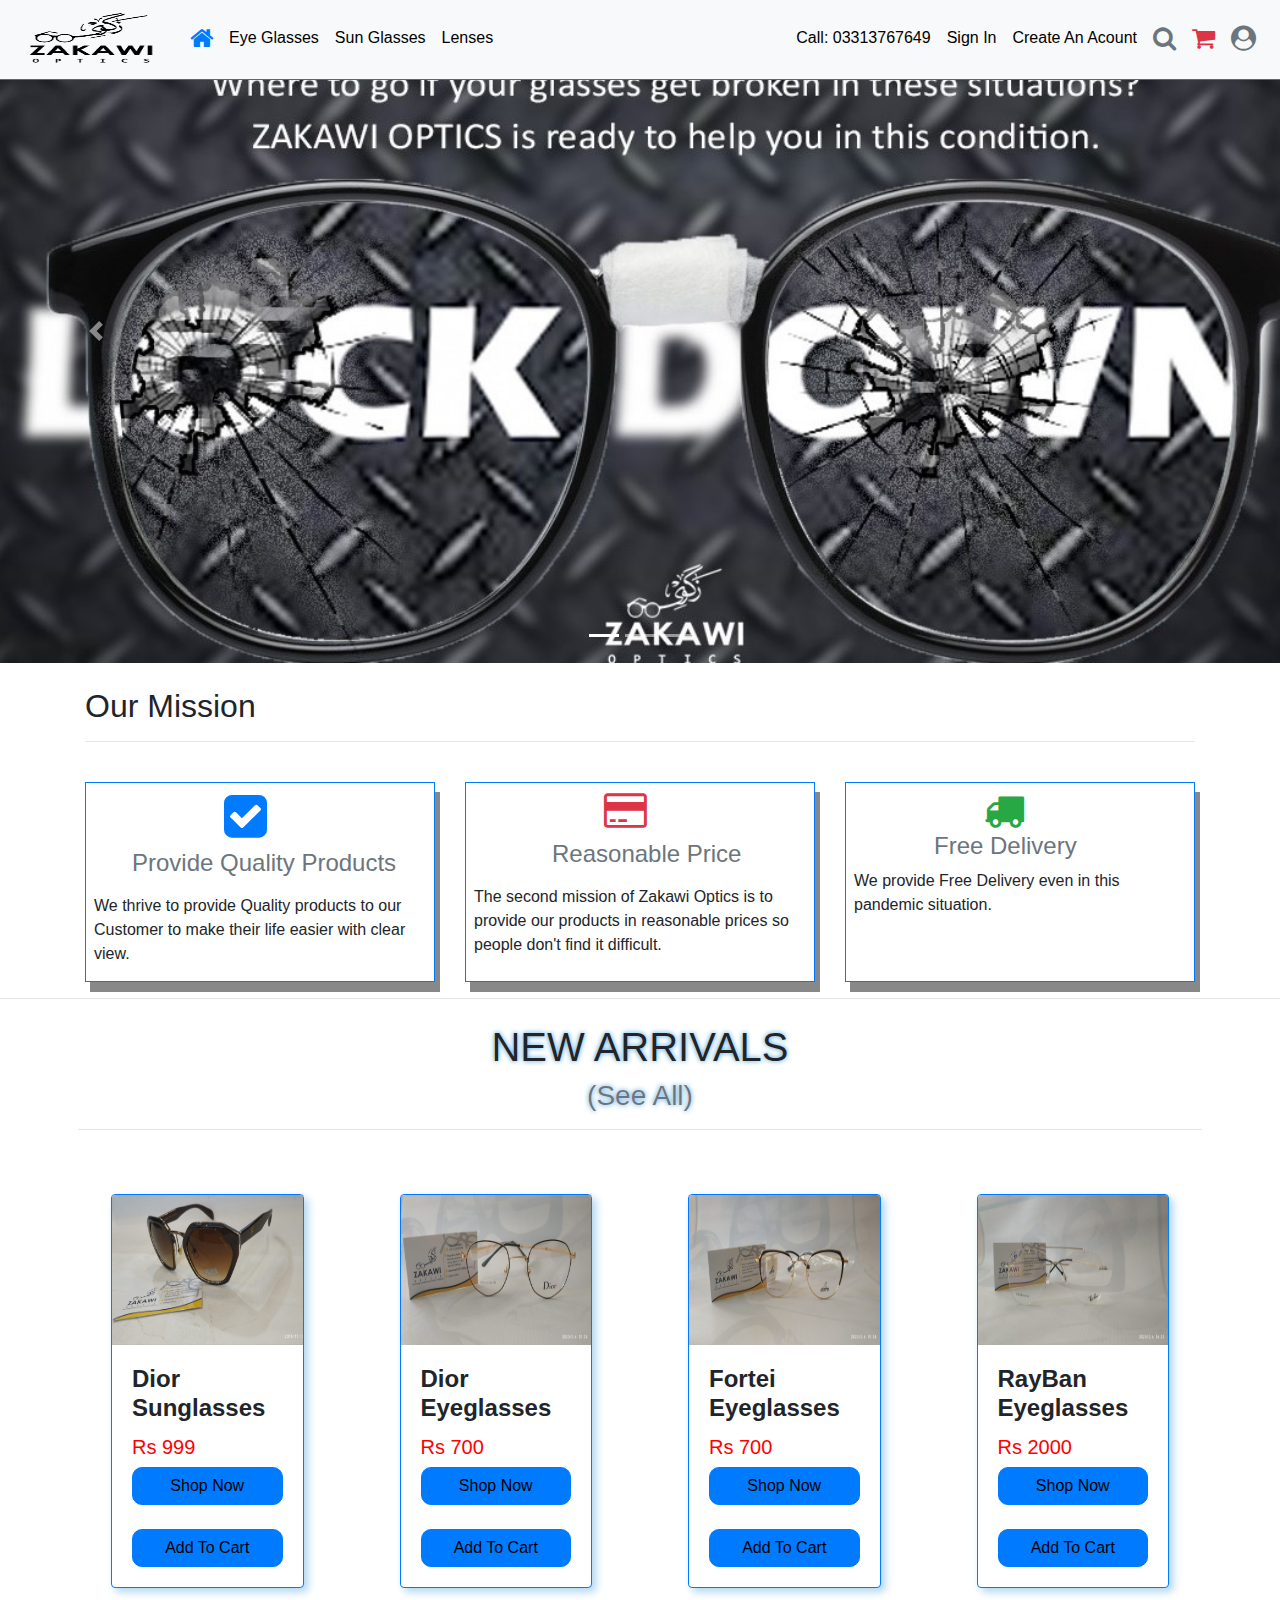
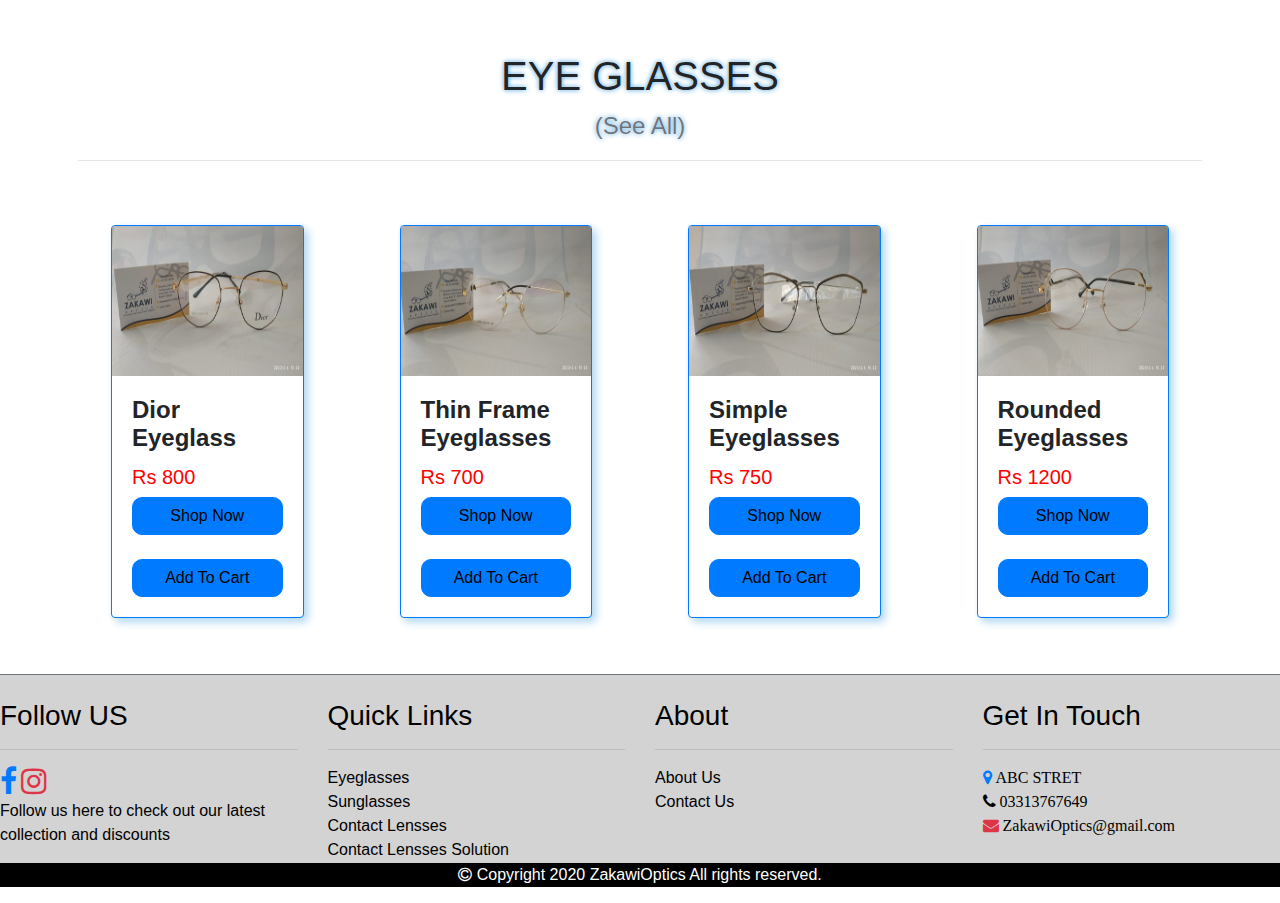
<file: index.html>
<!DOCTYPE html>
<html>
<head>
	<title>ZakawiOptics</title>
	<meta charset="UTF-8">
    <meta name="viewport" content="width=device-width, initial-scale=1.0">
    <title>Document</title>
    <link rel="stylesheet" type="text/css" href="style.css">
    <link rel="stylesheet" href="css/bootstrap.min.css">
    <link rel="stylesheet" href="https://cdnjs.cloudflare.com/ajax/libs/font-awesome/4.7.0/css/font-awesome.min.css">
    
    <link rel="ICON" href="img/tab.ico" type="image/ico" />
</head>
<body>

<div>
<nav class="navbar fixed-top navbar-expand-lg navbar-light bg-light text-primary border-bottom border-primary " id="navbar2 "style="height: 80px;">
  <a class="navbar-brand" href="index.html">
  	<img id="logo" height="70px" width="150px" src="img/logo1.png">
  </a>
  <button class="navbar-toggler" type="button" data-toggle="collapse" data-target="#navbarText" aria-controls="navbarText" aria-expanded="false" aria-label="Toggle navigation">
    <span class="navbar-toggler-icon"></span>
  </button>
  <div class="collapse navbar-collapse" id="navbarText ">
    <ul class="navbar-nav mr-auto">
    	<li class="nav-item active">
        <a class="nav-link" href="index.html" id="white"><i class="fa fa-home text-primary fixed" aria-hidden="true" style="font-size: 25px"></i></span></a>
      </li>
      <li class="nav-item active">
        <a class="nav-link" href="eyeglasses.html" id="white">Eye Glasses <span class="sr-only">(current)</span></a>
      </li>
      <li class="nav-item">
        <a class="nav-link" href="sunglasses.html" id="white">Sun Glasses</a>
      </li>
      <li class="nav-item">
        <a class="nav-link" href="lenses.html" id="white">Lenses</a>
      </li>
    </ul>
    <span class="navbar-text">
      <ul class="navbar-nav mr-auto">
      	 <li class="nav-item active">
        <a class="nav-link" id="white" href="#">Call: 03313767649 <span class="sr-only">(current)</span></a>
      </li>
      <li class="nav-item">
        <a class="nav-link" id="white" href="signin.html">Sign In</a>
      </li>
      <li class="nav-item">
        <a class="nav-link" id="white" href="create.html">Create An Acount</a>
      </li>
      <li class="nav-item active">
        <a class="nav-link text-secondary" href="#"><i class="fa fa-search" aria-hidden="true"></i></a>
      </li>
      <li class="nav-item">
       <a class="nav-link text-danger" href="#"> <i class="fa fa-shopping-cart" aria-hidden="true"></i></a>
      </li>
      <li class="nav-item">
        <a class="nav-link text-secondary" href="#"><i class="fa fa-user-circle" aria-hidden="true"></i></a>
      </li>

    </ul>
    </span>
  </div>
</nav>
</div>





<div class="main">
	<div id="carouselExampleIndicators" class="carousel slide" data-ride="carousel" >
  <ol class="carousel-indicators">
    <li data-target="#carouselExampleIndicators" data-slide-to="0" class="active"></li>
    <li data-target="#carouselExampleIndicators" data-slide-to="1"></li>
    <li data-target="#carouselExampleIndicators" data-slide-to="2"></li>
  </ol>
  <div class="carousel-inner">
    <div class="carousel-item active">
      <img class="mt-5 d-block w-100" src="img/lockdown.jpg" alt="First slide" >
    </div>
    <div class="carousel-item">
      <img class="mt-5 d-block w-100" src="img/cou2.jpg" alt="Second slide" >
    </div>
    <div class="carousel-item">
      <img class="mt-5 d-block w-100" src="img/cou3.1.jpg" alt="Second slide" >
    </div>
    
  </div>
  <a class="carousel-control-prev" href="#carouselExampleIndicators" role="button" data-slide="prev">
    <span class="carousel-control-prev-icon" aria-hidden="true"></span>
    <span class="sr-only">Previous</span>
  </a>
  <a class="carousel-control-next" href="#carouselExampleIndicators" role="button" data-slide="next">
    <span class="carousel-control-next-icon" aria-hidden="true"></span>
    <span class="sr-only">Next</span>
  </a>
</div>

        <section class="feature_area">
            <div class="container">
                <div class="c_title">
                   <br>
                    <h2>Our Mission</h2>
                </div>
                <hr>
                <div class="row feature_inner ">
                    <div class="mt-4 col-lg-4 col-sm-6 col-md-3 ">
                        <div class="p-2 feature_item border border-primary" style="height: 200px">
                             <div class="f_icon">
                                <i class="fa fa-check-square text-primary" aria-hidden="true" style="font-size: 50px; margin-left: 130px;"></i>
                            </div>
                            <h4 class="p-2 text-secondary" style="margin-left:30px;">Provide Quality Products</h4>
                            <p>We thrive to provide Quality products to our Customer to make their life easier with clear view. </p>
                          
                        </div>
                    </div>
                    <div class="mt-4 col-lg-4 col-sm-6">
                        <div class="p-2 feature_item border border-primary">
                            <div class="f_icon">
                                <i class="fa fa-credit-card text-danger" aria-hidden="true" style="font-size: 40px; margin-left: 130px;"></i>
                            </div>
                            <h4 class="p-2 text-secondary" style="margin-left:70px;">               Reasonable Price</h4>
                            <p>The second mission of Zakawi Optics is to provide our products in reasonable prices so people don't find it difficult.  </p>
                            
                        </div>
                    </div>
                    <div class="mt-4 col-lg-4 col-sm-6">
                        <div class="p-2 feature_item border border-primary" style="height: 200px">
                            <div class="f_icon">
                                <i class="fa fa-truck text-success" aria-hidden="true" style="font-size: 60px; margin-left: 130px;"></i>
                            </div>
                            <h4 class="text-secondary" style="margin-left:80px;">Free Delivery</h4>
                            <p>We provide Free Delivery even in this pandemic situation. </p>
                        </div>
                    </div>
                </div>
            </div>
        </section>
        <hr>


<div class="Newarrival">
	<div class="container p-2" >
		<legend><h1>NEW ARRIVALS</h1><h3><a href="sunglasses.html" class="text-secondary">(See All)</a></h3></legend><hr>
			<div class="row">
			<div class="col-sm-12 col-md-6 col-lg-3 p-5">
				<div class="card border-bottom border-primary" style="width: 18rem;">
				  <img class="card-img-top" src="img/sunglasses/1.jpeg" alt="Card image cap">
				  <div class="card-body">
				    <h4 class="card-title">Dior <br>Sunglasses</h4>
				    <h5 class="card-text">Rs 999</h5>
				    <a href="#" class="btn btn-primary" id="cardbtn">Shop Now</a><br><br>
				    <a href="#" class="btn btn-primary" id="cardbtn">Add To Cart</a>
				  </div>
				</div>
			</div>
			<div class="col-sm-12 col-md-6 col-lg-3 p-5">
				<div class="card border-bottom border-primary" style="width: 18rem;">
				  <img class="card-img-top" src="img/weyeglass/1.jpeg" alt="Card image cap">
				  <div class="card-body">
				    <h4 class="card-title">Dior <br>Eyeglasses</h4>
				    <h5 class="card-text">Rs 700</h5>
				    <a href="#" class="btn btn-primary" id="cardbtn">Shop Now</a><br><br>
				    <a href="#" class="btn btn-primary" id="cardbtn">Add To Cart</a>
				  </div>
				</div>
			</div>
			<div class="col-sm-12 col-md-6 col-lg-3 p-5">
				<div class="card border-bottom border-primary" style="width: 18rem;">
				  <img class="card-img-top" src="img/weyeglass/9.jpeg" alt="Card image cap">
				  <div class="card-body">
				    <h4 class="card-title">Fortei <br>Eyeglasses</h4>
				    <h5 class="card-text">Rs 700</h5>
				    <a href="#" class="btn btn-primary" id="cardbtn">Shop Now</a><br><br>
				    <a href="#" class="btn btn-primary" id="cardbtn">Add To Cart</a>
				  </div>
				</div>
			</div>
			<div class="col-sm-12 col-md-6 col-lg-3 p-5">
				<div class="card border-bottom border-primary" style="width: 18rem;">
				  <img class="card-img-top" src="img/weyeglass/14.jpeg" alt="Card image cap">
				  <div class="card-body">
				    <h4 class="card-title">RayBan <br>Eyeglasses</h4>
				    <h5 class="card-text" >Rs 2000</h5>
				    <a href="#" class="btn btn-primary" id="cardbtn">Shop Now</a><br><br>
				    <a href="#" class="btn btn-primary" id="cardbtn">Add To Cart</a>
				  </div>
				</div>
			</div>
		</div>
		</div>
	</div>
	</div>

	<div class="Eyeglass">
	<div class="container p-2">
		<legend><h1>EYE GLASSES</h1><a href="eyeglasses.html" class="text-secondary">(See All)</a></h3></legend><hr>
			<div class="row">
			<div class="col-sm-12 col-md-6 col-lg-3 p-5 ">
				<div class="card border-bottom border-primary" style="width: 18rem;">
				  <img class="card-img-top" src="img/weyeglass/1.jpeg" alt="Card image cap">
				  <div class="card-body">
				    <h4 class="card-title">Dior <br>Eyeglass</h4>
				    <h5 class="card-text">Rs 800</h5>
				    <a href="#" class="btn btn-primary" id="cardbtn">Shop Now</a><br><br>
				    <a href="#" class="btn btn-primary" id="cardbtn">Add To Cart</a>
				  </div>
				</div>
			</div>
			<div class="col-sm-12 col-md-6 col-lg-3 p-5">
				<div class="card border-bottom border-primary" style="width: 18rem;">
				  <img class="card-img-top" src="img/weyeglass/2.jpeg" alt="Card image cap">
				  <div class="card-body">
				    <h4 class="card-title">Thin Frame <br>Eyeglasses</h4>
				    <h5 class="card-text">Rs 700</h5>
				    <a href="#" class="btn btn-primary" id="cardbtn">Shop Now</a><br><br>
				    <a href="#" class="btn btn-primary" id="cardbtn">Add To Cart</a>
				  </div>
				</div>
			</div>
			<div class="col-sm-12 col-md-6 col-lg-3 p-5">
				<div class="card border-bottom border-primary" style="width: 18rem;">
				  <img class="card-img-top" src="img/weyeglass/3.jpeg" alt="Card image cap">
				  <div class="card-body">
				    <h4 class="card-title">Simple <br>Eyeglasses</h4>
				    <h5 class="card-text">Rs 750</h5>
				    <a href="#" class="btn btn-primary" id="cardbtn">Shop Now</a><br><br>
				    <a href="#" class="btn btn-primary" id="cardbtn">Add To Cart</a>
				  </div>
				</div>
			</div>
			<div class="col-sm-12 col-md-6 col-lg-3 p-5">
				<div class="card border-bottom border-primary" style="width: 18rem;">
				  <img class="card-img-top" src="img/weyeglass/4.jpeg" alt="Card image cap">
				  <div class="card-body">
				    <h4 class="card-title">Rounded <br>Eyeglasses</h4>
				    <h5 class="card-text" >Rs 1200</h5>
				    <a href="#" class="btn btn-primary" id="cardbtn">Shop Now</a><br><br>
				    <a href="#" class="btn btn-primary" id="cardbtn">Add To Cart</a>
				  </div>
				</div>
			</div>
		</div>
		</div>
	</div>
	</div>


<div class="footer border-top border-secondary">
	<!-- Footer -->
<footer class="page-footer font-small blue pt-4">
 <div class="row">
 	<div class="col-sm-12 col-md-6 col-lg-3 ">
 		<h3>Follow US</h3><hr>
 		<a href="https://www.facebook.com/zakawioptics/" target="_blank"><i class="fa fa-facebook text-primary" aria-hidden="true" id="fb"></i></a>
 		<a href="https://www.instagram.com/zakawioptics/" target="_blank"><i class="fa fa-instagram text-danger" aria-hidden="true" id="insta"></i></a><br>
 		<p>Follow us here to check out our latest collection and discounts</p>
 	</div>
 	<div class="col-sm-12 col-md-6 col-lg-3">
 		<h3>Quick Links</h3><hr>
 		<a href="eyeglasses.html">Eyeglasses</a><br>
 		<a href="sunglasses.html">Sunglasses</a><br>
 		<a href="lenses.html">Contact Lensses</a><br>
 		<a href="solution.html">Contact Lensses Solution</a>
 	</div>
 	<div class="col-sm-12 col-md-6 col-lg-3">
 		<h3>About</h3><hr>
 		<a href="about.html">About Us</a><br>
 		<a href="contact.html">Contact Us</a><br>
 	</div>
 	<div class="col-sm-12 col-md-6 col-lg-3">
 		<h3>Get In Touch</h3><hr>
 		<i class="fa fa-map-marker text-primary" aria-hidden="true"><a href="https://goo.gl/maps/BQGU15MesRKHuWHg6" target="_blank"> ABC STRET</a></i><br>
 		<i class="fa fa-phone" aria-hidden="true">  03313767649</i><br>
 		<i class="fa fa-envelope text-danger" aria-hidden="true"><a href="mailto:ZakawiOptics@gmail.com" target="_blank"> ZakawiOptics@gmail.com</a></i>
 	</div>
 </div>
<div class="Copyright">
    <p ><i class="fa fa-copyright" aria-hidden="true"></i> Copyright 2020 ZakawiOptics All rights reserved.</p>
  </div>
</footer>




<script src="https://code.jquery.com/jquery-3.2.1.slim.min.js" integrity="sha384-KJ3o2DKtIkvYIK3UENzmM7KCkRr/rE9/Qpg6aAZGJwFDMVNA/GpGFF93hXpG5KkN" crossorigin="anonymous"></script>
    <script src="https://cdnjs.cloudflare.com/ajax/libs/popper.js/1.12.9/umd/popper.min.js" integrity="sha384-ApNbgh9B+Y1QKtv3Rn7W3mgPxhU9K/ScQsAP7hUibX39j7fakFPskvXusvfa0b4Q" crossorigin="anonymous"></script>
    <script src="https://maxcdn.bootstrapcdn.com/bootstrap/4.0.0/js/bootstrap.min.js" integrity="sha384-JZR6Spejh4U02d8jOt6vLEHfe/JQGiRRSQQxSfFWpi1MquVdAyjUar5+76PVCmYl" crossorigin="anonymous"></script>

</body>
</html>
</file>
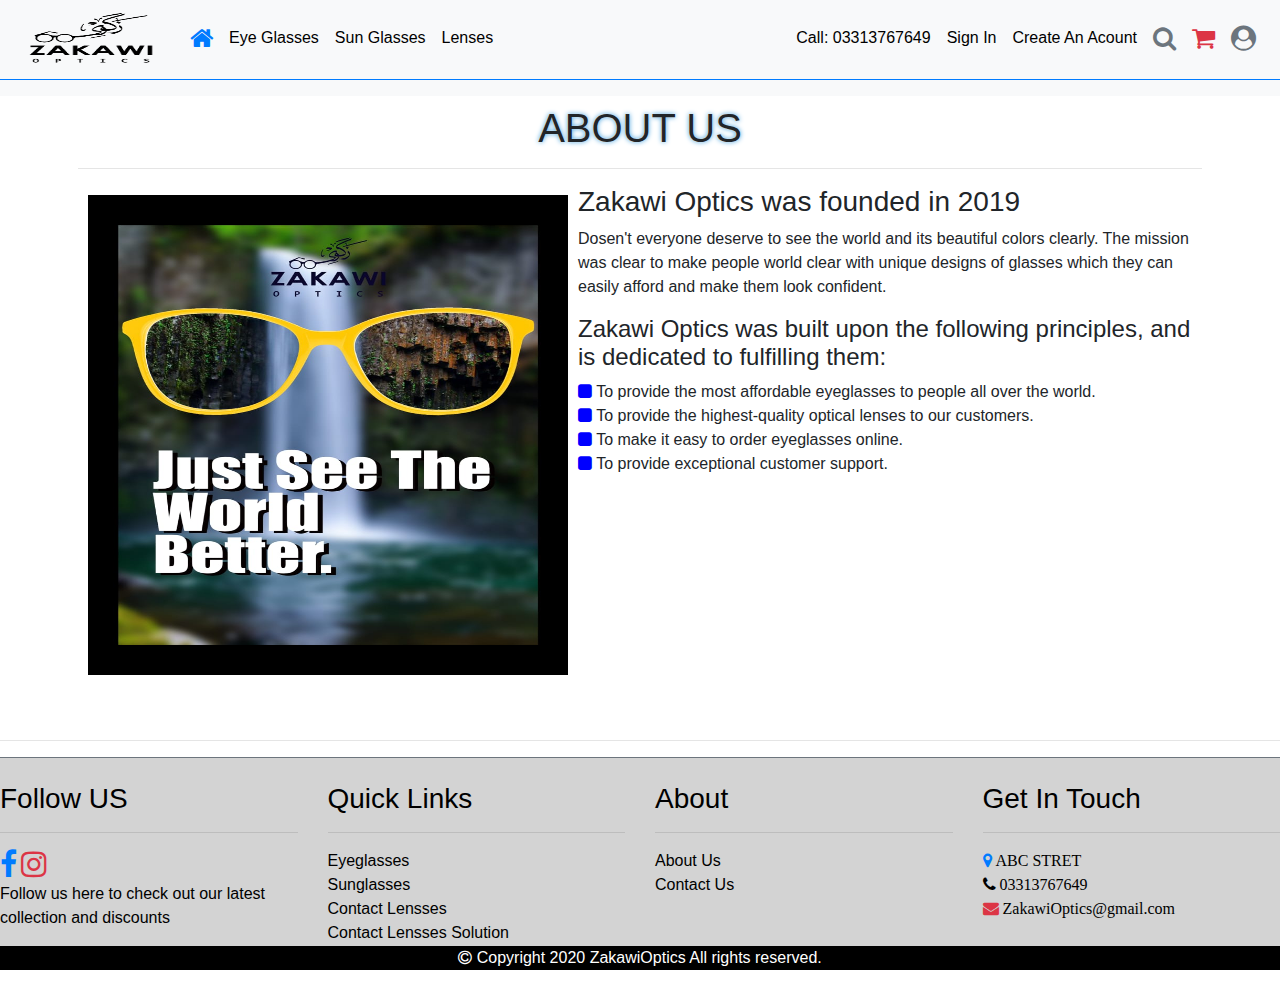
<file: about.html>
<!DOCTYPE html>
<html>
<head>
	<title>ZakawiOptics</title>
	<meta charset="UTF-8">
    <meta name="viewport" content="width=device-width, initial-scale=1.0">
    <link rel="stylesheet" type="text/css" href="style.css">
    <link rel="stylesheet" href="css/bootstrap.min.css">
    <link rel="stylesheet" href="https://cdnjs.cloudflare.com/ajax/libs/font-awesome/4.7.0/css/font-awesome.min.css">
    <link rel="ICON" href="img/tab.ico" type="image/ico" /
</head>
<body>
<div>
<nav class="navbar fixed-top navbar-expand-lg navbar-light bg-light text-primary border-bottom border-primary " id="navbar2 "style="height: 80px;">
  <a class="navbar-brand" href="index.html">
    <img id="logo" height="70px" width="150px" src="img/logo1.png">
  </a>
  <button class="navbar-toggler" type="button" data-toggle="collapse" data-target="#navbarText" aria-controls="navbarText" aria-expanded="false" aria-label="Toggle navigation">
    <span class="navbar-toggler-icon"></span>
  </button>
  <div class="collapse navbar-collapse" id="navbarText ">
    <ul class="navbar-nav mr-auto">
      <li class="nav-item active">
        <a class="nav-link" href="index.html" id="white"><i class="fa fa-home text-primary fixed" aria-hidden="true" style="font-size: 25px"></i></span></a>
      </li>
      <li class="nav-item active">
        <a class="nav-link" href="eyeglasses.html" id="white">Eye Glasses <span class="sr-only">(current)</span></a>
      </li>
      <li class="nav-item">
        <a class="nav-link" href="sunglasses.html" id="white">Sun Glasses</a>
      </li>
      <li class="nav-item">
        <a class="nav-link" href="lenses.html" id="white">Lenses</a>
      </li>
    </ul>
    <span class="navbar-text">
      <ul class="navbar-nav mr-auto">
         <li class="nav-item active">
        <a class="nav-link" id="white" href="#">Call: 03313767649 <span class="sr-only">(current)</span></a>
      </li>
      <li class="nav-item">
        <a class="nav-link" id="white" href="signin.html">Sign In</a>
      </li>
      <li class="nav-item">
        <a class="nav-link" id="white" href="create.html">Create An Acount</a>
      </li>
      <li class="nav-item active">
        <a class="nav-link text-secondary" href="#"><i class="fa fa-search" aria-hidden="true"></i></a>
      </li>
      <li class="nav-item">
       <a class="nav-link text-danger" href="#"> <i class="fa fa-shopping-cart" aria-hidden="true"></i></a>
      </li>
      <li class="nav-item">
        <a class="nav-link text-secondary" href="#"><i class="fa fa-user-circle" aria-hidden="true"></i></a>
      </li>

    </ul>
    </span>
  </div>
</nav>
</div>



<div>
<nav class="navbar navbar-expand-lg navbar-light bg-light" id="navbar2 ">
  <a class="navbar-brand" href="#">
    <img id="logo" height="70px" width="150px" src="img/logo1.png">
  </a>
  <button class="navbar-toggler" type="button" data-toggle="collapse" data-target="#navbarText" aria-controls="navbarText" aria-expanded="false" aria-label="Toggle navigation">
    <span class="navbar-toggler-icon"></span>
  </button>
  <div class="collapse navbar-collapse" id="navbarText ">
    <ul class="navbar-nav mr-auto">
      <li class="nav-item active">
        <a class="nav-link" href="eyeglasses.html" id="white">Eye Glasses <span class="sr-only">(current)</span></a>
      </li>
      <li class="nav-item">
        <a class="nav-link" href="sunglasses.html" id="white">Sun Glasses</a>
      </li>
      <li class="nav-item">
        <a class="nav-link" href="lenses.html" id="white">Lenses</a>
      </li>
    </ul>
    <span class="navbar-text">
      <ul class="navbar-nav mr-auto">
      <li class="nav-item active">
        <a class="nav-link" href="#"><i class="fa fa-search" aria-hidden="true"></i></a>
      </li>
      <li class="nav-item">
       <a class="nav-link" href="#"> <i class="fa fa-shopping-cart" aria-hidden="true"></i></a>
      </li>
      <li class="nav-item">
        <a class="nav-link" href="#"><i class="fa fa-user-circle" aria-hidden="true"></i></a>
      </li>

    </ul>
    </span>
  </div>
</nav>
</div>



	<div class="about">
	<div class="container text p-2">
		<legend><h1>ABOUT US</h1></legend><hr>
    <img src="img/clear.jpeg" height="500px" width="500px" style="float:left; padding: 10px;">
		<h3>Zakawi Optics was founded in 2019</h3>
    <p>Dosen't everyone deserve to see the world and its beautiful colors clearly. The mission was clear to make people world clear with unique designs of glasses which they can easily afford and make them look confident.</p>
    <h4>Zakawi Optics was built upon the following principles, and is dedicated to fulfilling them:</h4>

<i class="fa fa-square" aria-hidden="true"> </i> To provide the most affordable eyeglasses to people all over the world.<br>
<i class="fa fa-square" aria-hidden="true"></i> To provide the highest-quality optical lenses to our customers.<br>
<i class="fa fa-square" aria-hidden="true"></i> To make it easy to order eyeglasses online.<br>
<i class="fa fa-square" aria-hidden="true"> </i> To provide exceptional customer support.<br>
	</div>
	</div>
<br><br><br><br><br><br><br><br><br><br>
<hr>
<div class="footer">
  <!-- Footer -->

<div class="footer border-top border-secondary">
  <!-- Footer -->
<footer class="page-footer font-small blue pt-4">
 <div class="row">
  <div class="col-sm-12 col-md-6 col-lg-3 ">
    <h3>Follow US</h3><hr>
    <a href="https://www.facebook.com/zakawioptics/" target="_blank"><i class="fa fa-facebook text-primary" aria-hidden="true" id="fb"></i></a>
    <a href="https://www.instagram.com/zakawioptics/" target="_blank"><i class="fa fa-instagram text-danger" aria-hidden="true" id="insta"></i></a><br>
    <p>Follow us here to check out our latest collection and discounts</p>
  </div>
  <div class="col-sm-12 col-md-6 col-lg-3">
    <h3>Quick Links</h3><hr>
    <a href="eyeglasses.html">Eyeglasses</a><br>
    <a href="sunglasses.html">Sunglasses</a><br>
    <a href="lenses.html">Contact Lensses</a><br>
    <a href="solution.html">Contact Lensses Solution</a>
  </div>
  <div class="col-sm-12 col-md-6 col-lg-3">
    <h3>About</h3><hr>
    <a href="about.html">About Us</a><br>
    <a href="contact.html">Contact Us</a><br>
  </div>
  <div class="col-sm-12 col-md-6 col-lg-3">
    <h3>Get In Touch</h3><hr>
    <i class="fa fa-map-marker text-primary" aria-hidden="true"><a href="https://goo.gl/maps/BQGU15MesRKHuWHg6" target="_blank"> ABC STRET</a></i><br>
    <i class="fa fa-phone" aria-hidden="true">  03313767649</i><br>
    <i class="fa fa-envelope text-danger" aria-hidden="true"><a href="mailto:ZakawiOptics@gmail.com" target="_blank"> ZakawiOptics@gmail.com</a></i>
  </div>
 </div>

</footer>

<div class="Copyright">
    <p ><i class="fa fa-copyright" aria-hidden="true"></i> Copyright 2020 ZakawiOptics All rights reserved.</p>
  </div>


<script src="https://code.jquery.com/jquery-3.2.1.slim.min.js" integrity="sha384-KJ3o2DKtIkvYIK3UENzmM7KCkRr/rE9/Qpg6aAZGJwFDMVNA/GpGFF93hXpG5KkN" crossorigin="anonymous"></script>
    <script src="https://cdnjs.cloudflare.com/ajax/libs/popper.js/1.12.9/umd/popper.min.js" integrity="sha384-ApNbgh9B+Y1QKtv3Rn7W3mgPxhU9K/ScQsAP7hUibX39j7fakFPskvXusvfa0b4Q" crossorigin="anonymous"></script>
    <script src="https://maxcdn.bootstrapcdn.com/bootstrap/4.0.0/js/bootstrap.min.js" integrity="sha384-JZR6Spejh4U02d8jOt6vLEHfe/JQGiRRSQQxSfFWpi1MquVdAyjUar5+76PVCmYl" crossorigin="anonymous"></script>

</body>
</html>
</file>
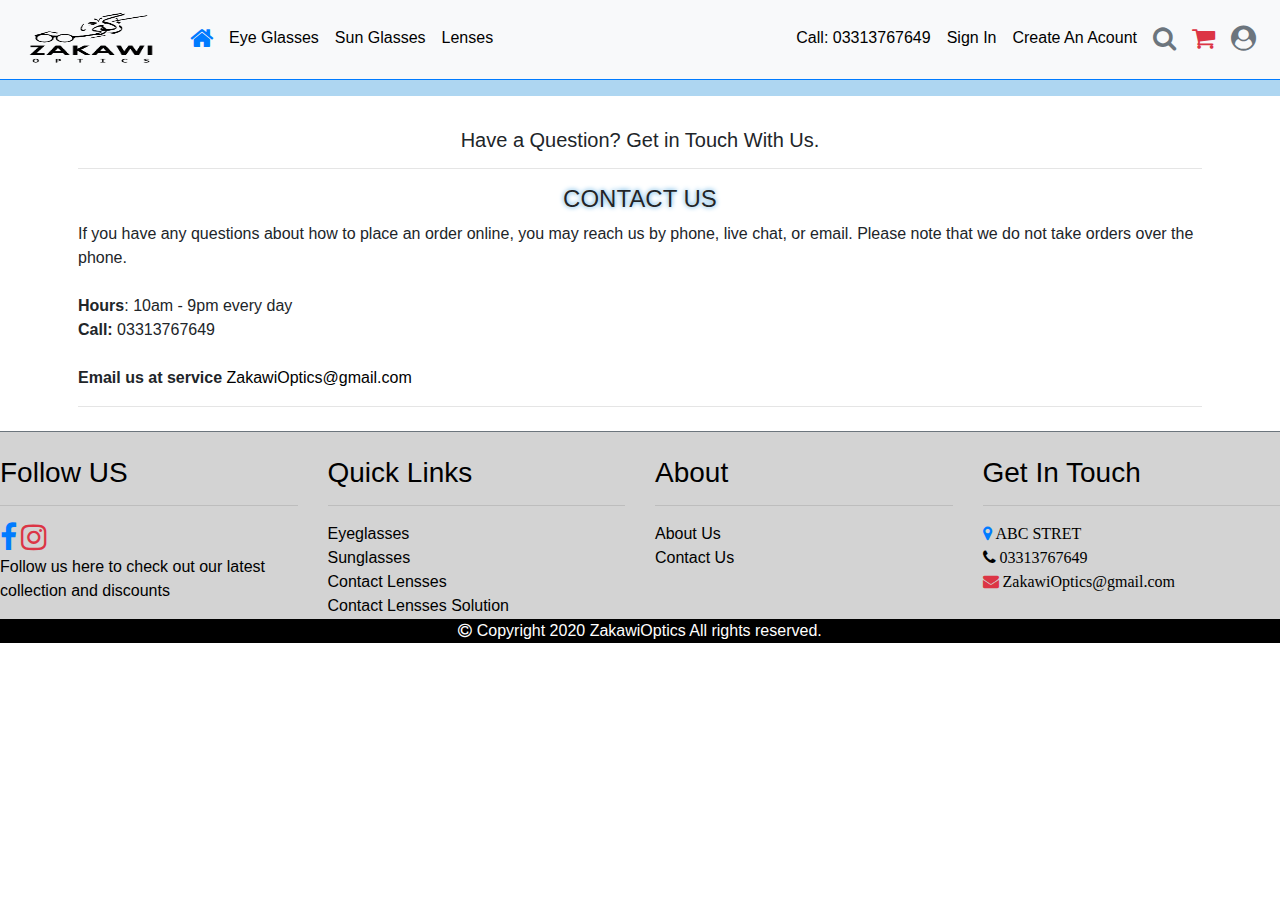
<file: contact.html>
<!DOCTYPE html>
<html>
<head>
	<title>ZakawiOptics</title>
	<meta charset="UTF-8">
    <meta name="viewport" content="width=device-width, initial-scale=1.0">
    <link rel="ICON" href="img/tab.ico" type="image/ico" />
    <link rel="stylesheet" type="text/css" href="style.css">
    <link rel="stylesheet" href="css/bootstrap.min.css">
    <link rel="stylesheet" href="https://cdnjs.cloudflare.com/ajax/libs/font-awesome/4.7.0/css/font-awesome.min.css">
</head>
<body>

<div>
<div>
<nav class="navbar fixed-top navbar-expand-lg navbar-light bg-light text-primary border-bottom border-primary " id="navbar2 "style="height: 80px;">
  <a class="navbar-brand" href="index.html">
    <img id="logo" height="70px" width="150px" src="img/logo1.png">
  </a>
  <button class="navbar-toggler" type="button" data-toggle="collapse" data-target="#navbarText" aria-controls="navbarText" aria-expanded="false" aria-label="Toggle navigation">
    <span class="navbar-toggler-icon"></span>
  </button>
  <div class="collapse navbar-collapse" id="navbarText ">
    <ul class="navbar-nav mr-auto">
      <li class="nav-item active">
        <a class="nav-link" href="index.html" id="white"><i class="fa fa-home text-primary fixed" aria-hidden="true" style="font-size: 25px"></i></span></a>
      </li>
      <li class="nav-item active">
        <a class="nav-link" href="eyeglasses.html" id="white">Eye Glasses <span class="sr-only">(current)</span></a>
      </li>
      <li class="nav-item">
        <a class="nav-link" href="sunglasses.html" id="white">Sun Glasses</a>
      </li>
      <li class="nav-item">
        <a class="nav-link" href="lenses.html" id="white">Lenses</a>
      </li>
    </ul>
    <span class="navbar-text">
      <ul class="navbar-nav mr-auto">
         <li class="nav-item active">
        <a class="nav-link" id="white" href="#">Call: 03313767649 <span class="sr-only">(current)</span></a>
      </li>
      <li class="nav-item">
        <a class="nav-link" id="white" href="signin.html">Sign In</a>
      </li>
      <li class="nav-item">
        <a class="nav-link" id="white" href="create.html">Create An Acount</a>
      </li>
      <li class="nav-item active">
        <a class="nav-link text-secondary" href="#"><i class="fa fa-search" aria-hidden="true"></i></a>
      </li>
      <li class="nav-item">
       <a class="nav-link text-danger" href="#"> <i class="fa fa-shopping-cart" aria-hidden="true"></i></a>
      </li>
      <li class="nav-item">
        <a class="nav-link text-secondary" href="#"><i class="fa fa-user-circle" aria-hidden="true"></i></a>
      </li>

    </ul>
    </span>
  </div>
</nav>
</div>


<div>
<nav class="navbar navbar-expand-lg navbar-light bg-light" id="navbar2">
  <a class="navbar-brand" href="#">
    <img id="logo" height="70px" width="150px" src="img/logo1.png">
  </a>
  <button class="navbar-toggler" type="button" data-toggle="collapse" data-target="#navbarText" aria-controls="navbarText" aria-expanded="false" aria-label="Toggle navigation">
    <span class="navbar-toggler-icon"></span>
  </button>
  <div class="collapse navbar-collapse" id="navbarText">
    <ul class="navbar-nav mr-auto">
      <li class="nav-item active">
        <a class="nav-link" href="eyeglasses.html">Eye Glasses <span class="sr-only">(current)</span></a>
      </li>
      <li class="nav-item">
        <a class="nav-link" href="sunglasses.html">Sun Glasses</a>
      </li>
      <li class="nav-item">
        <a class="nav-link" href="lenses.html">Lenses</a>
      </li>
    </ul>
    <span class="navbar-text">
      <ul class="navbar-nav mr-auto">
      <li class="nav-item active">
        <a class="nav-link" href="#"><i class="fa fa-search" aria-hidden="true"></i></a>
      </li>
      <li class="nav-item">
       <a class="nav-link" href="#"> <i class="fa fa-shopping-cart" aria-hidden="true"></i></a>
      </li>
      <li class="nav-item">
        <a class="nav-link" href="#"><i class="fa fa-user-circle" aria-hidden="true"></i></a>
      </li>

    </ul>
    </span>
  </div>
</nav>
</div>

  <br>
	<div class="contact">
	<div class="container p-2">
		<h5 align="center">Have a Question? Get in Touch With Us.</h5><hr>
    <legend><h4>CONTACT US</h4></legend>
    <p>If you have any questions about how to place an order online, you may reach us by phone, live chat, or email. Please note that we do not take orders over the phone.<br><br>

<b>Hours</b>: 10am - 9pm every day<br>
<b>Call:</b>  03313767649<br><br>

<b>Email us at service</b><a href="mailto:ZakawiOptics@gmail.com"> ZakawiOptics@gmail.com</a>
</p>
<hr></div>
<div class="footer border-top border-secondary">
  <!-- Footer -->
<footer class="page-footer font-small blue pt-4">
 <div class="row">
  <div class="col-sm-12 col-md-6 col-lg-3 ">
    <h3>Follow US</h3><hr>
    <a href="https://www.facebook.com/zakawioptics/" target="_blank"><i class="fa fa-facebook text-primary" aria-hidden="true" id="fb"></i></a>
    <a href="https://www.instagram.com/zakawioptics/" target="_blank"><i class="fa fa-instagram text-danger" aria-hidden="true" id="insta"></i></a><br>
    <p>Follow us here to check out our latest collection and discounts</p>
  </div>
  <div class="col-sm-12 col-md-6 col-lg-3">
    <h3>Quick Links</h3><hr>
    <a href="eyeglasses.html">Eyeglasses</a><br>
    <a href="sunglasses.html">Sunglasses</a><br>
    <a href="lenses.html">Contact Lensses</a><br>
    <a href="solution.html">Contact Lensses Solution</a>
  </div>
  <div class="col-sm-12 col-md-6 col-lg-3">
    <h3>About</h3><hr>
    <a href="about.html">About Us</a><br>
    <a href="contact.html">Contact Us</a><br>
  </div>
  <div class="col-sm-12 col-md-6 col-lg-3">
    <h3>Get In Touch</h3><hr>
    <i class="fa fa-map-marker text-primary" aria-hidden="true"><a href="https://goo.gl/maps/BQGU15MesRKHuWHg6" target="_blank"> ABC STRET</a></i><br>
    <i class="fa fa-phone" aria-hidden="true">  03313767649</i><br>
    <i class="fa fa-envelope text-danger" aria-hidden="true"><a href="mailto:ZakawiOptics@gmail.com" target="_blank"> ZakawiOptics@gmail.com</a></i>
  </div>
 </div>

</footer>

<div class="Copyright">
    <p ><i class="fa fa-copyright" aria-hidden="true"></i> Copyright 2020 ZakawiOptics All rights reserved.</p>
  </div>


<script src="https://code.jquery.com/jquery-3.2.1.slim.min.js" integrity="sha384-KJ3o2DKtIkvYIK3UENzmM7KCkRr/rE9/Qpg6aAZGJwFDMVNA/GpGFF93hXpG5KkN" crossorigin="anonymous"></script>
    <script src="https://cdnjs.cloudflare.com/ajax/libs/popper.js/1.12.9/umd/popper.min.js" integrity="sha384-ApNbgh9B+Y1QKtv3Rn7W3mgPxhU9K/ScQsAP7hUibX39j7fakFPskvXusvfa0b4Q" crossorigin="anonymous"></script>
    <script src="https://maxcdn.bootstrapcdn.com/bootstrap/4.0.0/js/bootstrap.min.js" integrity="sha384-JZR6Spejh4U02d8jOt6vLEHfe/JQGiRRSQQxSfFWpi1MquVdAyjUar5+76PVCmYl" crossorigin="anonymous"></script>

</body>
</html>
</file>
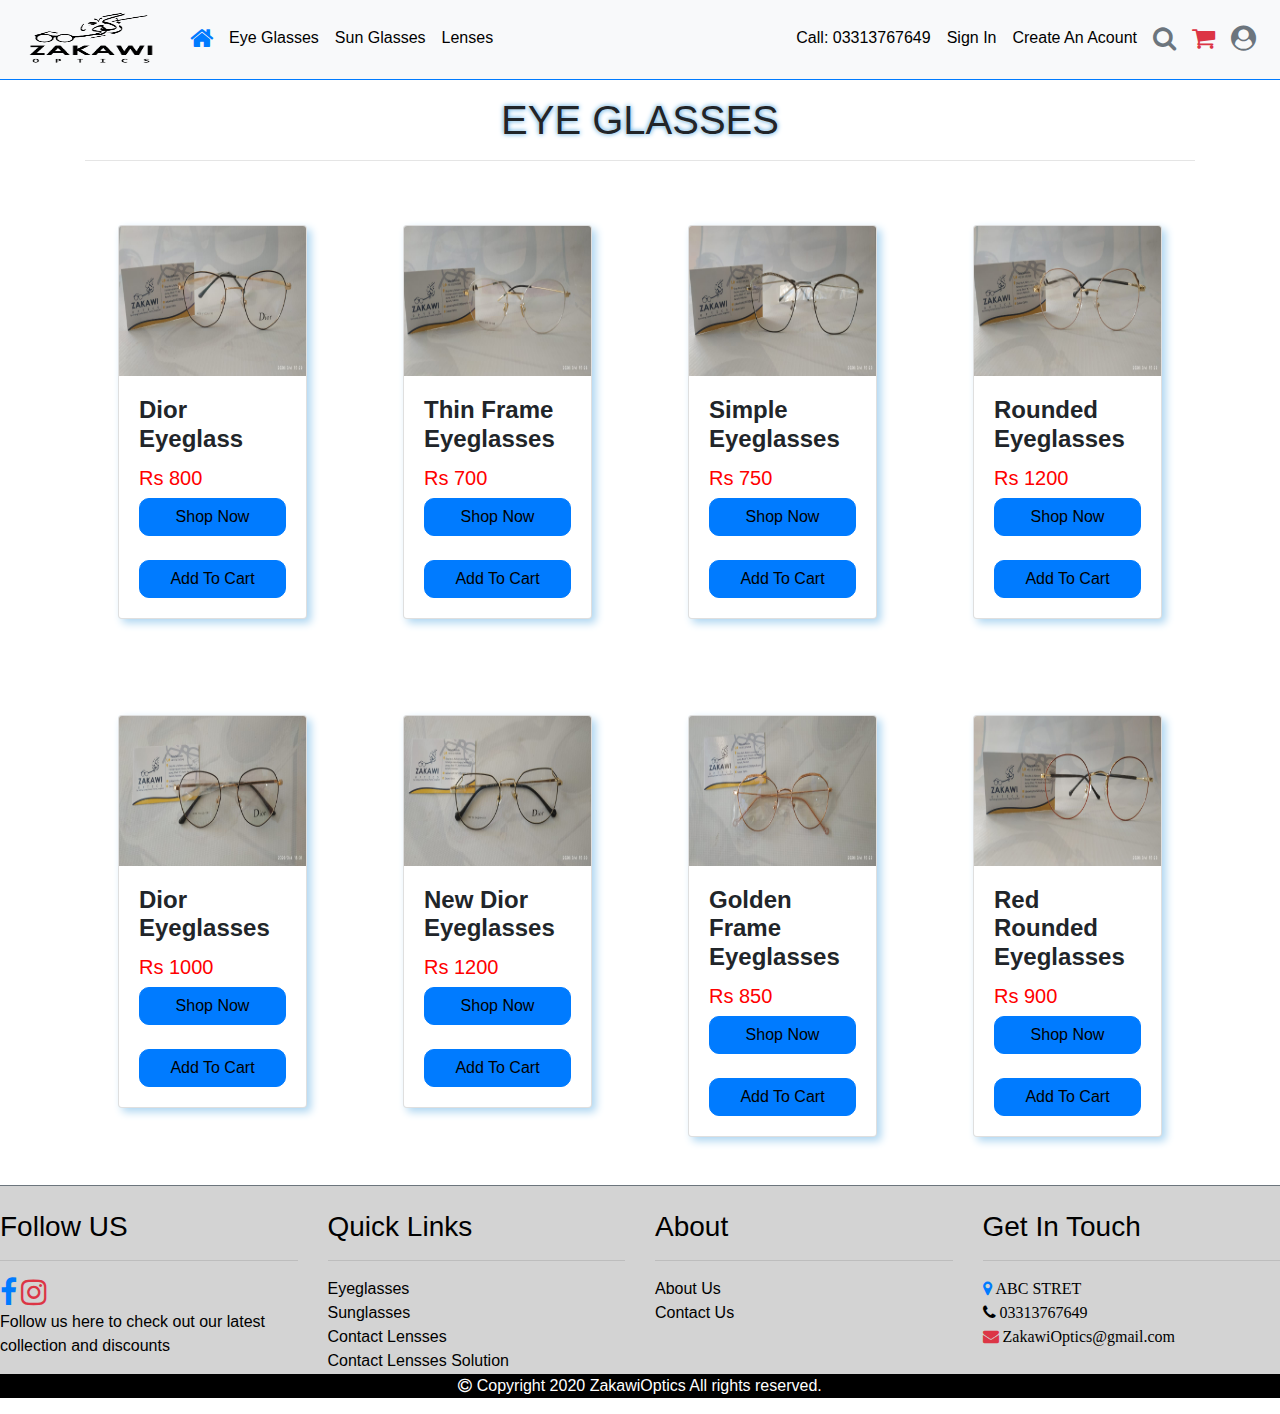
<file: eyeglasses.html>
<!DOCTYPE html>
<html>
<head>
	<title>ZakawiOptics</title>
	<meta charset="UTF-8">
    <meta name="viewport" content="width=device-width, initial-scale=1.0">
    <title>Document</title>
    <link rel="stylesheet" type="text/css" href="style.css">
    <link rel="stylesheet" href="css/bootstrap.min.css">
    <link rel="stylesheet" href="https://cdnjs.cloudflare.com/ajax/libs/font-awesome/4.7.0/css/font-awesome.min.css">
    <link rel="ICON" href="img/tab.ico" type="image/ico" />
</head>
<body>

<div>
<nav class="navbar fixed-top navbar-expand-lg navbar-light bg-light text-primary border-bottom border-primary " id="navbar2 "style="height: 80px;">
  <a class="navbar-brand" href="index.html">
  	<img id="logo" height="70px" width="150px" src="img/logo1.png">
  </a>
  <button class="navbar-toggler" type="button" data-toggle="collapse" data-target="#navbarText" aria-controls="navbarText" aria-expanded="false" aria-label="Toggle navigation">
    <span class="navbar-toggler-icon"></span>
  </button>
  <div class="collapse navbar-collapse" id="navbarText ">
    <ul class="navbar-nav mr-auto">
    	<li class="nav-item active">
        <a class="nav-link" href="index.html" id="white"><i class="fa fa-home text-primary fixed" aria-hidden="true" style="font-size: 25px"></i></span></a>
      </li>
      <li class="nav-item active">
        <a class="nav-link" href="eyeglasses.html" id="white">Eye Glasses <span class="sr-only">(current)</span></a>
      </li>
      <li class="nav-item">
        <a class="nav-link" href="sunglasses.html" id="white">Sun Glasses</a>
      </li>
      <li class="nav-item">
        <a class="nav-link" href="lenses.html" id="white">Lenses</a>
      </li>
    </ul>
    <span class="navbar-text">
      <ul class="navbar-nav mr-auto">
      	 <li class="nav-item active">
        <a class="nav-link" id="white" href="#">Call: 03313767649 <span class="sr-only">(current)</span></a>
      </li>
      <li class="nav-item">
        <a class="nav-link" id="white" href="signin.html">Sign In</a>
      </li>
      <li class="nav-item">
        <a class="nav-link" id="white" href="create.html">Create An Acount</a>
      </li>
      <li class="nav-item active">
        <a class="nav-link text-secondary" href="#"><i class="fa fa-search" aria-hidden="true"></i></a>
      </li>
      <li class="nav-item">
       <a class="nav-link text-danger" href="#"> <i class="fa fa-shopping-cart" aria-hidden="true"></i></a>
      </li>
      <li class="nav-item">
        <a class="nav-link text-secondary" href="#"><i class="fa fa-user-circle" aria-hidden="true"></i></a>
      </li>

    </ul>
    </span>
  </div>
</nav>
</div>

	<div class="Eyeglass">
	<div class="mt-5 container">
       <br><br>
		<legend><h1>EYE GLASSES</h1></legend><hr>
			<div class="row">
			<div class="col-sm-12 col-md-6 col-lg-3 p-5">
				<div class="card" style="width: 18rem;">
				  <img class="card-img-top" src="img/weyeglass/1.jpeg" alt="Card image cap">
				  <div class="card-body">
				    <h4 class="card-title">Dior <br>Eyeglass</h4>
				    <h5 class="card-text">Rs 800</h5>
				    <a href="#" class="btn btn-primary" id="cardbtn">Shop Now</a><br><br>
				    <a href="#" class="btn btn-primary" id="cardbtn">Add To Cart</a>
				  </div>
				</div>
			</div>
			<div class="col-sm-12 col-md-6 col-lg-3 p-5">
				<div class="card" style="width: 18rem;">
				  <img class="card-img-top" src="img/weyeglass/2.jpeg" alt="Card image cap">
				  <div class="card-body">
				    <h4 class="card-title">Thin Frame <br>Eyeglasses</h4>
				    <h5 class="card-text">Rs 700</h5>
				    <a href="#" class="btn btn-primary" id="cardbtn">Shop Now</a><br><br>
				    <a href="#" class="btn btn-primary" id="cardbtn">Add To Cart</a>
				  </div>
				</div>
			</div>
			<div class="col-sm-12 col-md-6 col-lg-3 p-5">
				<div class="card" style="width: 18rem;">
				  <img class="card-img-top" src="img/weyeglass/3.jpeg" alt="Card image cap">
				  <div class="card-body">
				    <h4 class="card-title">Simple <br>Eyeglasses</h4>
				    <h5 class="card-text">Rs 750</h5>
				    <a href="#" class="btn btn-primary" id="cardbtn">Shop Now</a><br><br>
				    <a href="#" class="btn btn-primary" id="cardbtn">Add To Cart</a>
				  </div>
				</div>
			</div>
			<div class="col-sm-12 col-md-6 col-lg-3 p-5">
				<div class="card" style="width: 18rem;">
				  <img class="card-img-top" src="img/weyeglass/4.jpeg" alt="Card image cap">
				  <div class="card-body">
				    <h4 class="card-title">Rounded <br>Eyeglasses</h4>
				    <h5 class="card-text" >Rs 1200</h5>
				    <a href="#" class="btn btn-primary" id="cardbtn">Shop Now</a><br><br>
				    <a href="#" class="btn btn-primary" id="cardbtn">Add To Cart</a>
				  </div>
				</div>
			</div>
			<div class="col-sm-12 col-md-6 col-lg-3 p-5">
				<div class="card" style="width: 18rem;">
				  <img class="card-img-top" src="img/weyeglass/5.jpeg" alt="Card image cap">
				  <div class="card-body">
				    <h4 class="card-title">Dior <br>Eyeglasses</h4>
				    <h5 class="card-text" >Rs 1000</h5>
				    <a href="#" class="btn btn-primary" id="cardbtn">Shop Now</a><br><br>
				    <a href="#" class="btn btn-primary" id="cardbtn">Add To Cart</a>
				  </div>
				</div>
			</div>
			<div class="col-sm-12 col-md-6 col-lg-3 p-5">
				<div class="card" style="width: 18rem;">
				  <img class="card-img-top" src="img/weyeglass/6.jpeg" alt="Card image cap">
				  <div class="card-body">
				    <h4 class="card-title">New Dior <br>Eyeglasses</h4>
				    <h5 class="card-text" >Rs 1200</h5>
				    <a href="#" class="btn btn-primary" id="cardbtn">Shop Now</a><br><br>
				    <a href="#" class="btn btn-primary" id="cardbtn">Add To Cart</a>
				  </div>
				</div>
			</div>
			<div class="col-sm-12 col-md-6 col-lg-3 p-5">
				<div class="card" style="width: 18rem;">
				  <img class="card-img-top" src="img/weyeglass/7.jpeg" alt="Card image cap">
				  <div class="card-body">
				    <h4 class="card-title">Golden Frame<br>Eyeglasses</h4>
				    <h5 class="card-text" >Rs 850</h5>
				    <a href="#" class="btn btn-primary" id="cardbtn">Shop Now</a><br><br>
				    <a href="#" class="btn btn-primary" id="cardbtn">Add To Cart</a>
				  </div>
				</div>
			</div>
			<div class="col-sm-12 col-md-6 col-lg-3 p-5">
				<div class="card" style="width: 18rem;">
				  <img class="card-img-top" src="img/weyeglass/8.jpeg" alt="Card image cap">
				  <div class="card-body">
				    <h4 class="card-title">Red Rounded <br>Eyeglasses</h4>
				    <h5 class="card-text" >Rs 900</h5>
				    <a href="#" class="btn btn-primary" id="cardbtn">Shop Now</a><br><br>
				    <a href="#" class="btn btn-primary" id="cardbtn">Add To Cart</a>
				  </div>
				</div>
			</div>
		</div>
		</div>
	</div>
	</div>

<div class="footer border-top border-secondary">
	<!-- Footer -->
<footer class="page-footer font-small blue pt-4">
 <div class="row">
 	<div class="col-sm-12 col-md-6 col-lg-3 ">
 		<h3>Follow US</h3><hr>
 		<a href="https://www.facebook.com/zakawioptics/" target="_blank"><i class="fa fa-facebook text-primary" aria-hidden="true" id="fb"></i></a>
 		<a href="https://www.instagram.com/zakawioptics/" target="_blank"><i class="fa fa-instagram text-danger" aria-hidden="true" id="insta"></i></a><br>
 		<p>Follow us here to check out our latest collection and discounts</p>
 	</div>
 	<div class="col-sm-12 col-md-6 col-lg-3">
 		<h3>Quick Links</h3><hr>
 		<a href="eyeglasses.html">Eyeglasses</a><br>
 		<a href="sunglasses.html">Sunglasses</a><br>
 		<a href="lenses.html">Contact Lensses</a><br>
 		<a href="solution.html">Contact Lensses Solution</a>
 	</div>
 	<div class="col-sm-12 col-md-6 col-lg-3">
 		<h3>About</h3><hr>
 		<a href="about.html">About Us</a><br>
 		<a href="contact.html">Contact Us</a><br>
 	</div>
 	<div class="col-sm-12 col-md-6 col-lg-3">
 		<h3>Get In Touch</h3><hr>
 		<i class="fa fa-map-marker text-primary" aria-hidden="true"><a href="https://goo.gl/maps/BQGU15MesRKHuWHg6" target="_blank"> ABC STRET</a></i><br>
 		<i class="fa fa-phone" aria-hidden="true">  03313767649</i><br>
 		<i class="fa fa-envelope text-danger" aria-hidden="true"><a href="mailto:ZakawiOptics@gmail.com" target="_blank"> ZakawiOptics@gmail.com</a></i>
 	</div>
 </div>

</footer>

<div class="Copyright">
 		<p ><i class="fa fa-copyright" aria-hidden="true"></i> Copyright 2020 ZakawiOptics All rights reserved.</p>
 	</div>


<script src="https://code.jquery.com/jquery-3.2.1.slim.min.js" integrity="sha384-KJ3o2DKtIkvYIK3UENzmM7KCkRr/rE9/Qpg6aAZGJwFDMVNA/GpGFF93hXpG5KkN" crossorigin="anonymous"></script>
    <script src="https://cdnjs.cloudflare.com/ajax/libs/popper.js/1.12.9/umd/popper.min.js" integrity="sha384-ApNbgh9B+Y1QKtv3Rn7W3mgPxhU9K/ScQsAP7hUibX39j7fakFPskvXusvfa0b4Q" crossorigin="anonymous"></script>
    <script src="https://maxcdn.bootstrapcdn.com/bootstrap/4.0.0/js/bootstrap.min.js" integrity="sha384-JZR6Spejh4U02d8jOt6vLEHfe/JQGiRRSQQxSfFWpi1MquVdAyjUar5+76PVCmYl" crossorigin="anonymous"></script>

</body>
</html>
</file>
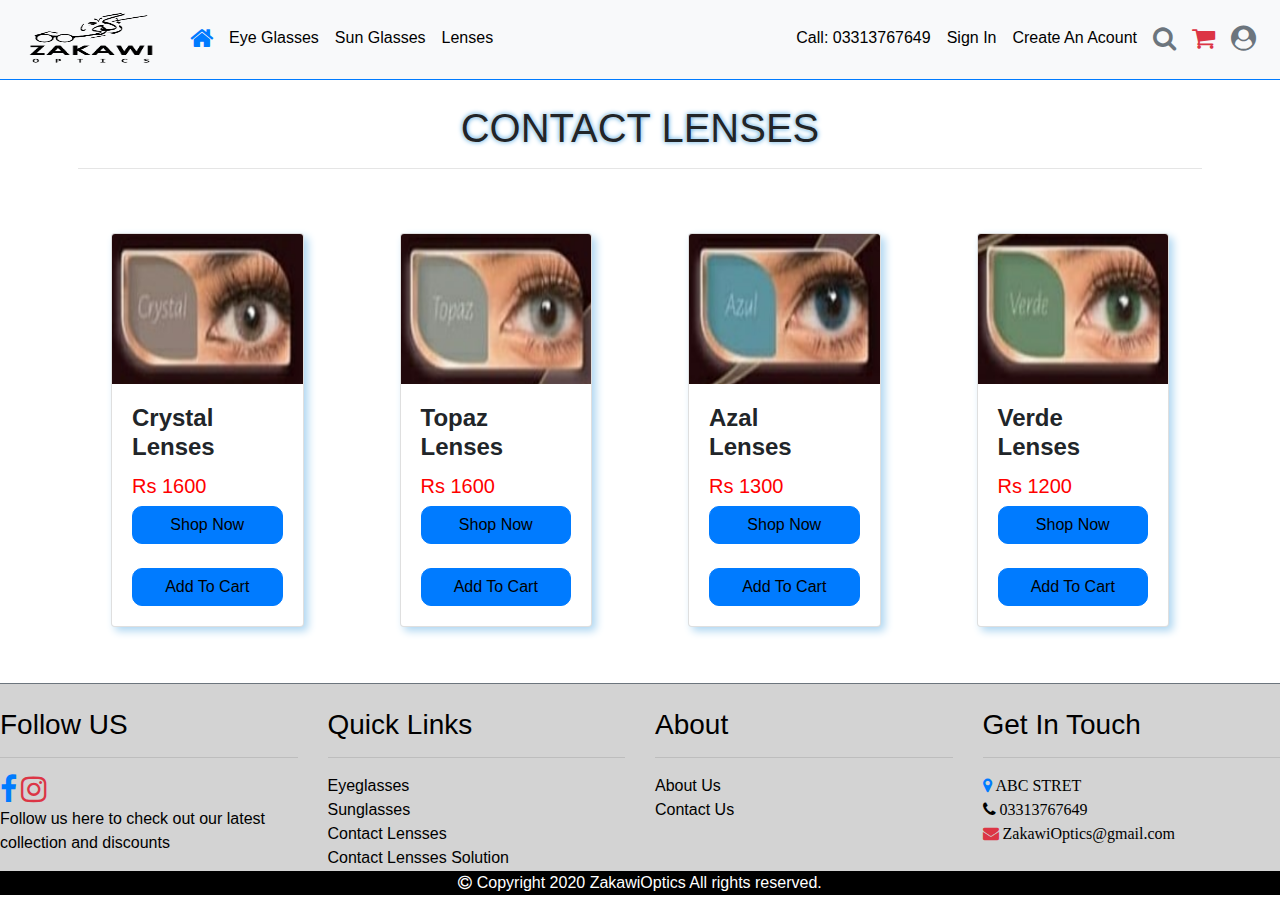
<file: lenses.html>
<!DOCTYPE html>
<html>
<head>
	<title>ZakawiOptics</title>
	<meta charset="UTF-8">
    <meta name="viewport" content="width=device-width, initial-scale=1.0">
    <title>Document</title>
    <link rel="stylesheet" type="text/css" href="style.css">
    <link rel="stylesheet" href="css/bootstrap.min.css">
    <link rel="stylesheet" href="https://cdnjs.cloudflare.com/ajax/libs/font-awesome/4.7.0/css/font-awesome.min.css">
    <link rel="ICON" href="img/tab.ico" type="image/ico" />
</head>
<body>

<div>
<nav class="navbar fixed-top navbar-expand-lg navbar-light bg-light text-primary border-bottom border-primary " id="navbar2 "style="height: 80px;">
  <a class="navbar-brand" href="index.html">
    <img id="logo" height="70px" width="150px" src="img/logo1.png">
  </a>
  <button class="navbar-toggler" type="button" data-toggle="collapse" data-target="#navbarText" aria-controls="navbarText" aria-expanded="false" aria-label="Toggle navigation">
    <span class="navbar-toggler-icon"></span>
  </button>
  <div class="collapse navbar-collapse" id="navbarText ">
    <ul class="navbar-nav mr-auto">
      <li class="nav-item active">
        <a class="nav-link" href="index.html" id="white"><i class="fa fa-home text-primary fixed" aria-hidden="true" style="font-size: 25px"></i></span></a>
      </li>
      <li class="nav-item active">
        <a class="nav-link" href="eyeglasses.html" id="white">Eye Glasses <span class="sr-only">(current)</span></a>
      </li>
      <li class="nav-item">
        <a class="nav-link" href="sunglasses.html" id="white">Sun Glasses</a>
      </li>
      <li class="nav-item">
        <a class="nav-link" href="lenses.html" id="white">Lenses</a>
      </li>
    </ul>
    <span class="navbar-text">
      <ul class="navbar-nav mr-auto">
         <li class="nav-item active">
        <a class="nav-link" id="white" href="#">Call: 03313767649 <span class="sr-only">(current)</span></a>
      </li>
      <li class="nav-item">
        <a class="nav-link" id="white" href="signin.html">Sign In</a>
      </li>
      <li class="nav-item">
        <a class="nav-link" id="white" href="create.html">Create An Acount</a>
      </li>
      <li class="nav-item active">
        <a class="nav-link text-secondary" href="#"><i class="fa fa-search" aria-hidden="true"></i></a>
      </li>
      <li class="nav-item">
       <a class="nav-link text-danger" href="#"> <i class="fa fa-shopping-cart" aria-hidden="true"></i></a>
      </li>
      <li class="nav-item">
        <a class="nav-link text-secondary" href="#"><i class="fa fa-user-circle" aria-hidden="true"></i></a>
      </li>

    </ul>
    </span>
  </div>
</nav>
</div>
	<div class="lenses">
	<div class="mt-5 container p-2">
    <br><br>
		<legend><h1>CONTACT LENSES</h1></legend><hr>
			<div class="row">
			<div class="col-sm-12 col-md-6 col-lg-3 p-5">
				<div class="card" style="width: 18rem;">
				  <img class="card-img-top" src="img/lenses/1.PNG" alt="Card image cap">
				  <div class="card-body">
				    <h4 class="card-title">Crystal <br>Lenses</h4>
				    <h5 class="card-text">Rs 1600</h5>
				    <a href="#" class="btn btn-primary" id="cardbtn">Shop Now</a><br><br>
				    <a href="#" class="btn btn-primary" id="cardbtn">Add To Cart</a>
				  </div>
				</div>
			</div>
			<div class="col-sm-12 col-md-6 col-lg-3 p-5">
				<div class="card" style="width: 18rem;">
				  <img class="card-img-top" src="img/lenses/2.PNG"" alt="Card image cap">
				  <div class="card-body">
				    <h4 class="card-title">Topaz <br>Lenses</h4>
				    <h5 class="card-text">Rs 1600</h5>
				    <a href="#" class="btn btn-primary" id="cardbtn">Shop Now</a><br><br>
				    <a href="#" class="btn btn-primary" id="cardbtn">Add To Cart</a>
				  </div>
				</div>
			</div>
			<div class="col-sm-12 col-md-6 col-lg-3 p-5">
				<div class="card" style="width: 18rem;">
				  <img class="card-img-top" src="img/lenses/3.PNG" alt="Card image cap">
				  <div class="card-body">
				    <h4 class="card-title">Azal <br>Lenses</h4>
				    <h5 class="card-text">Rs 1300</h5>
				    <a href="#" class="btn btn-primary" id="cardbtn">Shop Now</a><br><br>
				    <a href="#" class="btn btn-primary" id="cardbtn">Add To Cart</a>
				  </div>
				</div>
			</div>
			<div class="col-sm-12 col-md-6 col-lg-3 p-5">
				<div class="card" style="width: 18rem;">
				  <img class="card-img-top" src="img/lenses/4.PNG" alt="Card image cap">
				  <div class="card-body">
				    <h4 class="card-title">Verde <br>Lenses</h4>
				    <h5 class="card-text" >Rs 1200</h5>
				    <a href="#" class="btn btn-primary" id="cardbtn">Shop Now</a><br><br>
				    <a href="#" class="btn btn-primary" id="cardbtn">Add To Cart</a>
				  </div>
				</div>
			</div>
			
		</div>
		</div>
	</div>
	</div>

<div class="footer border-top border-secondary">
  <!-- Footer -->
<footer class="page-footer font-small blue pt-4">
 <div class="row">
  <div class="col-sm-12 col-md-6 col-lg-3 ">
    <h3>Follow US</h3><hr>
    <a href="https://www.facebook.com/zakawioptics/" target="_blank"><i class="fa fa-facebook text-primary" aria-hidden="true" id="fb"></i></a>
    <a href="https://www.instagram.com/zakawioptics/" target="_blank"><i class="fa fa-instagram text-danger" aria-hidden="true" id="insta"></i></a><br>
    <p>Follow us here to check out our latest collection and discounts</p>
  </div>
  <div class="col-sm-12 col-md-6 col-lg-3">
    <h3>Quick Links</h3><hr>
    <a href="eyeglasses.html">Eyeglasses</a><br>
    <a href="sunglasses.html">Sunglasses</a><br>
    <a href="lenses.html">Contact Lensses</a><br>
    <a href="solution.html">Contact Lensses Solution</a>
  </div>
  <div class="col-sm-12 col-md-6 col-lg-3">
    <h3>About</h3><hr>
    <a href="about.html">About Us</a><br>
    <a href="contact.html">Contact Us</a><br>
  </div>
  <div class="col-sm-12 col-md-6 col-lg-3">
    <h3>Get In Touch</h3><hr>
    <i class="fa fa-map-marker text-primary" aria-hidden="true"><a href="https://goo.gl/maps/BQGU15MesRKHuWHg6" target="_blank"> ABC STRET</a></i><br>
    <i class="fa fa-phone" aria-hidden="true">  03313767649</i><br>
    <i class="fa fa-envelope text-danger" aria-hidden="true"><a href="mailto:ZakawiOptics@gmail.com" target="_blank"> ZakawiOptics@gmail.com</a></i>
  </div>
 </div>

</footer>

<div class="Copyright">
    <p ><i class="fa fa-copyright" aria-hidden="true"></i> Copyright 2020 ZakawiOptics All rights reserved.</p>
  </div>



<script src="https://code.jquery.com/jquery-3.2.1.slim.min.js" integrity="sha384-KJ3o2DKtIkvYIK3UENzmM7KCkRr/rE9/Qpg6aAZGJwFDMVNA/GpGFF93hXpG5KkN" crossorigin="anonymous"></script>
    <script src="https://cdnjs.cloudflare.com/ajax/libs/popper.js/1.12.9/umd/popper.min.js" integrity="sha384-ApNbgh9B+Y1QKtv3Rn7W3mgPxhU9K/ScQsAP7hUibX39j7fakFPskvXusvfa0b4Q" crossorigin="anonymous"></script>
    <script src="https://maxcdn.bootstrapcdn.com/bootstrap/4.0.0/js/bootstrap.min.js" integrity="sha384-JZR6Spejh4U02d8jOt6vLEHfe/JQGiRRSQQxSfFWpi1MquVdAyjUar5+76PVCmYl" crossorigin="anonymous"></script>

</body>
</html>
</file>
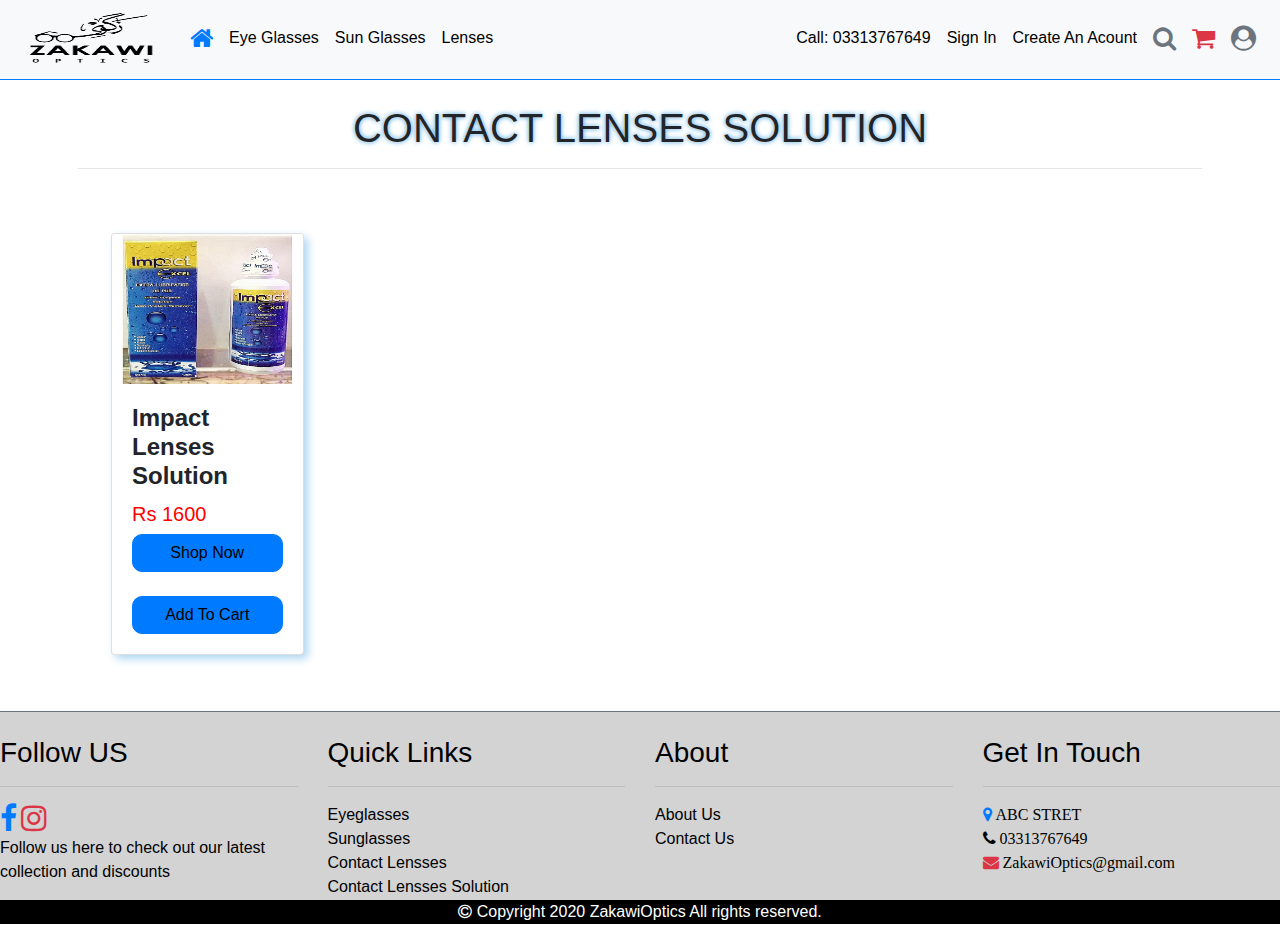
<file: solution.html>
<!DOCTYPE html>
<html>
<head>
	<title>ZakawiOptics</title>
	<meta charset="UTF-8">
    <meta name="viewport" content="width=device-width, initial-scale=1.0">
    <link rel="stylesheet" type="text/css" href="style.css">
    <link rel="stylesheet" href="css/bootstrap.min.css">
    <link rel="stylesheet" href="https://cdnjs.cloudflare.com/ajax/libs/font-awesome/4.7.0/css/font-awesome.min.css">
    <link rel="ICON" href="img/tab.ico" type="image/ico" />
</head>
<body>

<div>
<nav class="navbar fixed-top navbar-expand-lg navbar-light bg-light text-primary border-bottom border-primary " id="navbar2 "style="height: 80px;">
  <a class="navbar-brand" href="index.html">
    <img id="logo" height="70px" width="150px" src="img/logo1.png">
  </a>
  <button class="navbar-toggler" type="button" data-toggle="collapse" data-target="#navbarText" aria-controls="navbarText" aria-expanded="false" aria-label="Toggle navigation">
    <span class="navbar-toggler-icon"></span>
  </button>
  <div class="collapse navbar-collapse" id="navbarText ">
    <ul class="navbar-nav mr-auto">
      <li class="nav-item active">
        <a class="nav-link" href="index.html" id="white"><i class="fa fa-home text-primary fixed" aria-hidden="true" style="font-size: 25px"></i></span></a>
      </li>
      <li class="nav-item active">
        <a class="nav-link" href="eyeglasses.html" id="white">Eye Glasses <span class="sr-only">(current)</span></a>
      </li>
      <li class="nav-item">
        <a class="nav-link" href="sunglasses.html" id="white">Sun Glasses</a>
      </li>
      <li class="nav-item">
        <a class="nav-link" href="lenses.html" id="white">Lenses</a>
      </li>
    </ul>
    <span class="navbar-text">
      <ul class="navbar-nav mr-auto">
         <li class="nav-item active">
        <a class="nav-link" id="white" href="#">Call: 03313767649 <span class="sr-only">(current)</span></a>
      </li>
      <li class="nav-item">
        <a class="nav-link" id="white" href="signin.html">Sign In</a>
      </li>
      <li class="nav-item">
        <a class="nav-link" id="white" href="create.html">Create An Acount</a>
      </li>
      <li class="nav-item active">
        <a class="nav-link text-secondary" href="#"><i class="fa fa-search" aria-hidden="true"></i></a>
      </li>
      <li class="nav-item">
       <a class="nav-link text-danger" href="#"> <i class="fa fa-shopping-cart" aria-hidden="true"></i></a>
      </li>
      <li class="nav-item">
        <a class="nav-link text-secondary" href="#"><i class="fa fa-user-circle" aria-hidden="true"></i></a>
      </li>

    </ul>
    </span>
  </div>
</nav>
</div>



	<div class="lensessol">
	<div class="mt-5 container p-2">
    <br><br>
		<legend><h1>CONTACT LENSES SOLUTION</h1></legend><hr>
			<div class="row">
			<div class="col-sm-12 col-md-6 col-lg-3 p-5">
				<div class="card" style="width: 18rem;">
				  <img class="card-img-top" src="img/lenses/solution.jpg" alt="Card image cap">
				  <div class="card-body">
				    <h4 class="card-title">Impact<br>Lenses Solution</h4>
				    <h5 class="card-text">Rs 1600</h5>
				    <a href="#" class="btn btn-primary" id="cardbtn">Shop Now</a><br><br>
				    <a href="#" class="btn btn-primary" id="cardbtn">Add To Cart</a>
				  </div>
				</div>
			</div>
			
		</div>
		</div>
	</div>
	</div>

<div class="footer border-top border-secondary">
  <!-- Footer -->
<footer class="page-footer font-small blue pt-4">
 <div class="row">
  <div class="col-sm-12 col-md-6 col-lg-3 ">
    <h3>Follow US</h3><hr>
    <a href="https://www.facebook.com/zakawioptics/" target="_blank"><i class="fa fa-facebook text-primary" aria-hidden="true" id="fb"></i></a>
    <a href="https://www.instagram.com/zakawioptics/" target="_blank"><i class="fa fa-instagram text-danger" aria-hidden="true" id="insta"></i></a><br>
    <p>Follow us here to check out our latest collection and discounts</p>
  </div>
  <div class="col-sm-12 col-md-6 col-lg-3">
    <h3>Quick Links</h3><hr>
    <a href="eyeglasses.html">Eyeglasses</a><br>
    <a href="sunglasses.html">Sunglasses</a><br>
    <a href="lenses.html">Contact Lensses</a><br>
    <a href="solution.html">Contact Lensses Solution</a>
  </div>
  <div class="col-sm-12 col-md-6 col-lg-3">
    <h3>About</h3><hr>
    <a href="about.html">About Us</a><br>
    <a href="contact.html">Contact Us</a><br>
  </div>
  <div class="col-sm-12 col-md-6 col-lg-3">
    <h3>Get In Touch</h3><hr>
    <i class="fa fa-map-marker text-primary" aria-hidden="true"><a href="https://goo.gl/maps/BQGU15MesRKHuWHg6" target="_blank"> ABC STRET</a></i><br>
    <i class="fa fa-phone" aria-hidden="true">  03313767649</i><br>
    <i class="fa fa-envelope text-danger" aria-hidden="true"><a href="mailto:ZakawiOptics@gmail.com" target="_blank"> ZakawiOptics@gmail.com</a></i>
  </div>
 </div>

</footer>

<div class="Copyright">
    <p ><i class="fa fa-copyright" aria-hidden="true"></i> Copyright 2020 ZakawiOptics All rights reserved.</p>
  </div>

  <script src="https://code.jquery.com/jquery-3.2.1.slim.min.js" integrity="sha384-KJ3o2DKtIkvYIK3UENzmM7KCkRr/rE9/Qpg6aAZGJwFDMVNA/GpGFF93hXpG5KkN" crossorigin="anonymous"></script>
    <script src="https://cdnjs.cloudflare.com/ajax/libs/popper.js/1.12.9/umd/popper.min.js" integrity="sha384-ApNbgh9B+Y1QKtv3Rn7W3mgPxhU9K/ScQsAP7hUibX39j7fakFPskvXusvfa0b4Q" crossorigin="anonymous"></script>
    <script src="https://maxcdn.bootstrapcdn.com/bootstrap/4.0.0/js/bootstrap.min.js" integrity="sha384-JZR6Spejh4U02d8jOt6vLEHfe/JQGiRRSQQxSfFWpi1MquVdAyjUar5+76PVCmYl" crossorigin="anonymous"></script>

</body>
</html>
</file>
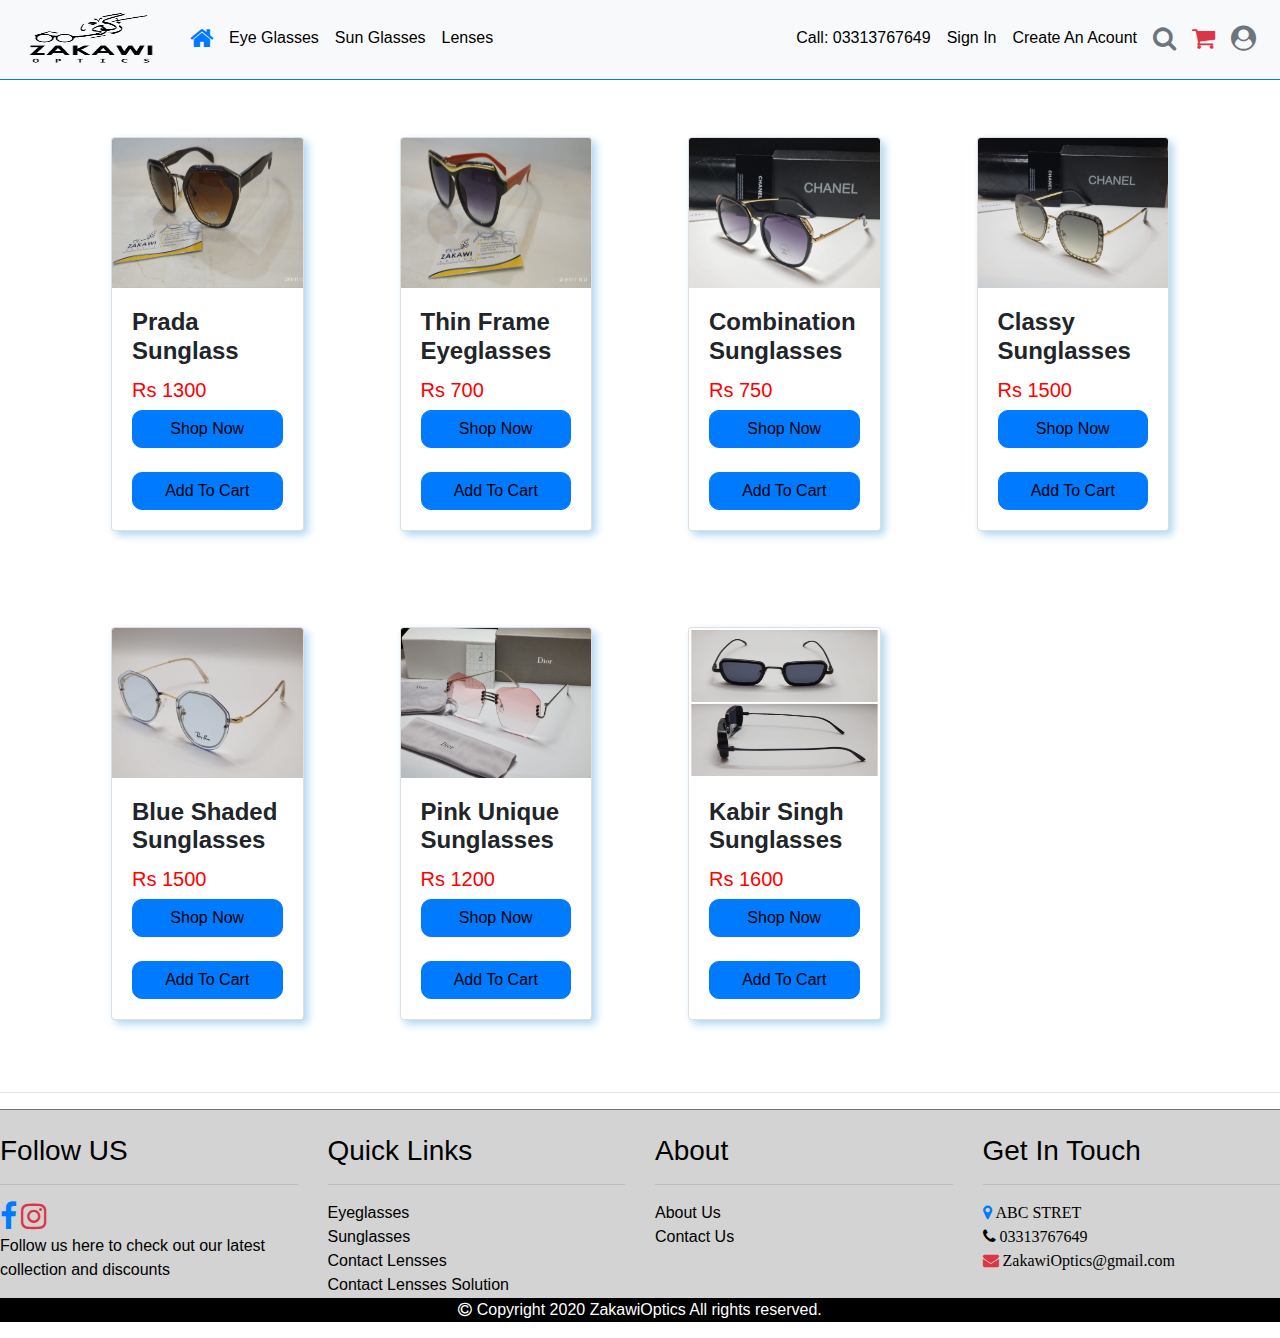
<file: sunglasses.html>
<!DOCTYPE html>
<html>
<head>
	<title>ZakawiOptics</title>
	<meta charset="UTF-8">
    <meta name="viewport" content="width=device-width, initial-scale=1.0">
    <link rel="ICON" href="img/tab.ico" type="image/ico" />
    <link rel="stylesheet" type="text/css" href="style.css">
    <link rel="stylesheet" href="css/bootstrap.min.css">
    <link rel="stylesheet" href="https://cdnjs.cloudflare.com/ajax/libs/font-awesome/4.7.0/css/font-awesome.min.css">
</head>
<body>
<div>
<nav class="navbar fixed-top navbar-expand-lg navbar-light bg-light text-primary border-bottom border-primary " id="navbar2 "style="height: 80px;">
  <a class="navbar-brand" href="index.html">
  	<img id="logo" height="70px" width="150px" src="img/logo1.png">
  </a>
  <button class="navbar-toggler" type="button" data-toggle="collapse" data-target="#navbarText" aria-controls="navbarText" aria-expanded="false" aria-label="Toggle navigation">
    <span class="navbar-toggler-icon"></span>
  </button>
  <div class="collapse navbar-collapse" id="navbarText ">
    <ul class="navbar-nav mr-auto">
    	<li class="nav-item active">
        <a class="nav-link" href="index.html" id="white"><i class="fa fa-home text-primary fixed" aria-hidden="true" style="font-size: 25px"></i></span></a>
      </li>
      <li class="nav-item active">
        <a class="nav-link" href="eyeglasses.html" id="white">Eye Glasses <span class="sr-only">(current)</span></a>
      </li>
      <li class="nav-item">
        <a class="nav-link" href="sunglasses.html" id="white">Sun Glasses</a>
      </li>
      <li class="nav-item">
        <a class="nav-link" href="lenses.html" id="white">Lenses</a>
      </li>
    </ul>
    <span class="navbar-text">
      <ul class="navbar-nav mr-auto">
      	 <li class="nav-item active">
        <a class="nav-link" id="white" href="#">Call: 03313767649 <span class="sr-only">(current)</span></a>
      </li>
      <li class="nav-item">
        <a class="nav-link" id="white" href="signin.html">Sign In</a>
      </li>
      <li class="nav-item">
        <a class="nav-link" id="white" href="create.html">Create An Acount</a>
      </li>
      <li class="nav-item active">
        <a class="nav-link text-secondary" href="#"><i class="fa fa-search" aria-hidden="true"></i></a>
      </li>
      <li class="nav-item">
       <a class="nav-link text-danger" href="#"> <i class="fa fa-shopping-cart" aria-hidden="true"></i></a>
      </li>
      <li class="nav-item">
        <a class="nav-link text-secondary" href="#"><i class="fa fa-user-circle" aria-hidden="true"></i></a>
      </li>

    </ul>
    </span>
  </div>
</nav>
</div>



	<div class="sunglass">
	<div class="container p-2">
		<legend><h1>SUN GLASSES</h1></legend><hr>
			<div class="row">
			<div class="col-sm-12 col-md-6 col-lg-3 p-5">
				<div class="card" style="width: 18rem;">
				  <img class="card-img-top" src="img/sunglasses/1.jpeg" alt="Card image cap">
				  <div class="card-body">
				    <h4 class="card-title">Prada <br>Sunglass</h4>
				    <h5 class="card-text">Rs 1300</h5>
				    <a href="#" class="btn btn-primary" id="cardbtn">Shop Now</a><br><br>
				    <a href="#" class="btn btn-primary" id="cardbtn">Add To Cart</a>
				  </div>
				</div>
			</div>
			<div class="col-sm-12 col-md-6 col-lg-3 p-5">
				<div class="card" style="width: 18rem;">
				  <img class="card-img-top" src="img/sunglasses/2.jpeg" alt="Card image cap">
				  <div class="card-body">
				    <h4 class="card-title">Thin Frame <br>Eyeglasses</h4>
				    <h5 class="card-text">Rs 700</h5>
				    <a href="#" class="btn btn-primary" id="cardbtn">Shop Now</a><br><br>
				    <a href="#" class="btn btn-primary" id="cardbtn">Add To Cart</a>
				  </div>
				</div>
			</div>
			<div class="col-sm-12 col-md-6 col-lg-3 p-5">
				<div class="card" style="width: 18rem;">
				  <img class="card-img-top" src="img/sunglasses/3.jpeg" alt="Card image cap">
				  <div class="card-body">
				    <h4 class="card-title">Combination <br>Sunglasses</h4>
				    <h5 class="card-text">Rs 750</h5>
				    <a href="#" class="btn btn-primary" id="cardbtn">Shop Now</a><br><br>
				    <a href="#" class="btn btn-primary" id="cardbtn">Add To Cart</a>
				  </div>
				</div>
			</div>
			<div class="col-sm-12 col-md-6 col-lg-3 p-5">
				<div class="card" style="width: 18rem;">
				  <img class="card-img-top" src="img/sunglasses/4.jpeg" alt="Card image cap">
				  <div class="card-body">
				    <h4 class="card-title">Classy <br>Sunglasses</h4>
				    <h5 class="card-text" >Rs 1500</h5>
				    <a href="#" class="btn btn-primary" id="cardbtn">Shop Now</a><br><br>
				    <a href="#" class="btn btn-primary" id="cardbtn">Add To Cart</a>
				  </div>
				</div>
			</div>
			<div class="col-sm-12 col-md-6 col-lg-3 p-5">
				<div class="card" style="width: 18rem;">
				  <img class="card-img-top" src="img/sunglasses/5.jpeg" alt="Card image cap">
				  <div class="card-body">
				    <h4 class="card-title">Blue Shaded <br>Sunglasses</h4>
				    <h5 class="card-text" >Rs 1500</h5>
				    <a href="#" class="btn btn-primary" id="cardbtn">Shop Now</a><br><br>
				    <a href="#" class="btn btn-primary" id="cardbtn">Add To Cart</a>
				  </div>
				</div>
			</div>
			<div class="col-sm-12 col-md-6 col-lg-3 p-5">
				<div class="card" style="width: 18rem;">
				  <img class="card-img-top" src="img/sunglasses/6.jpeg" alt="Card image cap">
				  <div class="card-body">
				    <h4 class="card-title">Pink Unique <br>Sunglasses</h4>
				    <h5 class="card-text" >Rs 1200</h5>
				    <a href="#" class="btn btn-primary" id="cardbtn">Shop Now</a><br><br>
				    <a href="#" class="btn btn-primary" id="cardbtn">Add To Cart</a>
				  </div>
				</div>
			</div>
			<div class="col-sm-12 col-md-6 col-lg-3 p-5">
				<div class="card" style="width: 18rem;">
				  <img class="card-img-top" src="img/sunglasses/7.jpeg" alt="Card image cap">
				  <div class="card-body">
				    <h4 class="card-title">Kabir Singh<br>Sunglasses</h4>
				    <h5 class="card-text" >Rs 1600</h5>
				    <a href="#" class="btn btn-primary" id="cardbtn">Shop Now</a><br><br>
				    <a href="#" class="btn btn-primary" id="cardbtn">Add To Cart</a>
				  </div>
				</div>
			</div>
			
		</div>
		</div>
	</div>
	</div>
<hr>
<div class="footer border-top border-secondary">
  <!-- Footer -->
<footer class="page-footer font-small blue pt-4">
 <div class="row">
  <div class="col-sm-12 col-md-6 col-lg-3 ">
    <h3>Follow US</h3><hr>
    <a href="https://www.facebook.com/zakawioptics/" target="_blank"><i class="fa fa-facebook text-primary" aria-hidden="true" id="fb"></i></a>
    <a href="https://www.instagram.com/zakawioptics/" target="_blank"><i class="fa fa-instagram text-danger" aria-hidden="true" id="insta"></i></a><br>
    <p>Follow us here to check out our latest collection and discounts</p>
  </div>
  <div class="col-sm-12 col-md-6 col-lg-3">
    <h3>Quick Links</h3><hr>
    <a href="eyeglasses.html">Eyeglasses</a><br>
    <a href="sunglasses.html">Sunglasses</a><br>
    <a href="lenses.html">Contact Lensses</a><br>
    <a href="solution.html">Contact Lensses Solution</a>
  </div>
  <div class="col-sm-12 col-md-6 col-lg-3">
    <h3>About</h3><hr>
    <a href="about.html">About Us</a><br>
    <a href="contact.html">Contact Us</a><br>
  </div>
  <div class="col-sm-12 col-md-6 col-lg-3">
    <h3>Get In Touch</h3><hr>
    <i class="fa fa-map-marker text-primary" aria-hidden="true"><a href="https://goo.gl/maps/BQGU15MesRKHuWHg6" target="_blank"> ABC STRET</a></i><br>
    <i class="fa fa-phone" aria-hidden="true">  03313767649</i><br>
    <i class="fa fa-envelope text-danger" aria-hidden="true"><a href="mailto:ZakawiOptics@gmail.com" target="_blank"> ZakawiOptics@gmail.com</a></i>
  </div>
 </div>

</footer>

<div class="Copyright">
    <p ><i class="fa fa-copyright" aria-hidden="true"></i> Copyright 2020 ZakawiOptics All rights reserved.</p>
  </div>


<script src="https://code.jquery.com/jquery-3.2.1.slim.min.js" integrity="sha384-KJ3o2DKtIkvYIK3UENzmM7KCkRr/rE9/Qpg6aAZGJwFDMVNA/GpGFF93hXpG5KkN" crossorigin="anonymous"></script>
    <script src="https://cdnjs.cloudflare.com/ajax/libs/popper.js/1.12.9/umd/popper.min.js" integrity="sha384-ApNbgh9B+Y1QKtv3Rn7W3mgPxhU9K/ScQsAP7hUibX39j7fakFPskvXusvfa0b4Q" crossorigin="anonymous"></script>
    <script src="https://maxcdn.bootstrapcdn.com/bootstrap/4.0.0/js/bootstrap.min.js" integrity="sha384-JZR6Spejh4U02d8jOt6vLEHfe/JQGiRRSQQxSfFWpi1MquVdAyjUar5+76PVCmYl" crossorigin="anonymous"></script>

</body>
</html>
</file>
<file: style.css>
#navbar1{
	background-color: grey  !important;
	font-weight: bold;
	/*position: fixed !important;
	overflow: hidden !important;
  width: 100% !important;
  top: 0 !important;*/

}
#navbar2{
	background-color: #AED6F1  !important;
	font-weight: bold !important;
	/*position: fixed !important;
	overflow: hidden !important;
  width: 100% !important;
  top: 70px !important;*/
}

/*.main {
  margin-top: 	150px;  Add a top margin to avoid content overlay 
}*/
#white:hover{
	background-color: white !important;
    text-shadow: 0 0 1px white , 0 0 5px #3498DB !important;
    border-radius: 25px;
}
#logo{
	font-size: 5px !important;
}
.fa-truck {
	font-size: 40px !important;
}
.fa-shopping-cart,.fa-user-circle{
	font-size: 25px !important;
}
.fa-search{
	font-size: 25px !important;
}
/* Container holding the image and the text */
.div3{
	margin-top: 20px !important;
}
.card{
	height: auto !important;
	width: auto !important;
}
.card-title{
	font-weight: bold !important;
}

.copyright{
	text-align: center !important;
	background-color: black !important;
	color: white !important;
}
.feature_item{
	box-shadow: 5px 10px #888888 !important;
}
#main-wrapper
{

	width: 500px;
	margin: 0 auto;
	margin-top: 20px;
	background: white;
	padding: 5px;
	border-radius: 10px;
	border: 2px solid #70a1ff;
}

.myform
{
	
	width: 450px;
	margin : 0 auto; 
	margin-top: 60px;
}

.inputvalues
{
	width: 450px;
	margin: 0 auto;
	padding: 10px;
}
#login_btn
{
	margin-top: 50px;
}
#register_btn
{
	margin-top: 20px;
	margin-bottom: 20px; 
}
#signup_btn
{
	margin-top: 20px;
}
#back_btn
{
	margin-top: 20px;
	margin-bottom: 20px;
}
.card-img-top{
	height: 150px;
	width: 200px;
}
legend{
	text-align: center;
	text-shadow: 0 0 1px white , 0 0 5px #3498DB !important;
   
}
.card{
	border:hidden;
	box-shadow: 4px 4px 8px 0 #AED6F1;
}
.card-text:hover{
	font-size: 25px;
	
}
.card-text{
	color: red;
}
.card-title:hover{
	font-size: 25px;
}
#cardbtn{
	width: 100%;
	border-radius: 10px;
}
#cardbtn:hover{
	border-radius: 25px;
	background-color: green;

}
.page-footer{
	color: black;
	background: lightgrey;
}
#fb,#insta{
	font-size: 30px;
	color: red;
}
.fa-square{
	color: blue;
}
a{
	text-decoration: none !important;
	color: black !important; 
}
.Copyright{
	background-color: black;
	color: white;
	text-align: center;
}
.fa-copyright{
	color: white;
}
.footer a:hover{
	font-size: 20px;
	background-color: white !important;
    text-shadow: 0 0 1px white , 0 0 5px #3498DB !important;
    border-radius: 10px;
}
</file>
